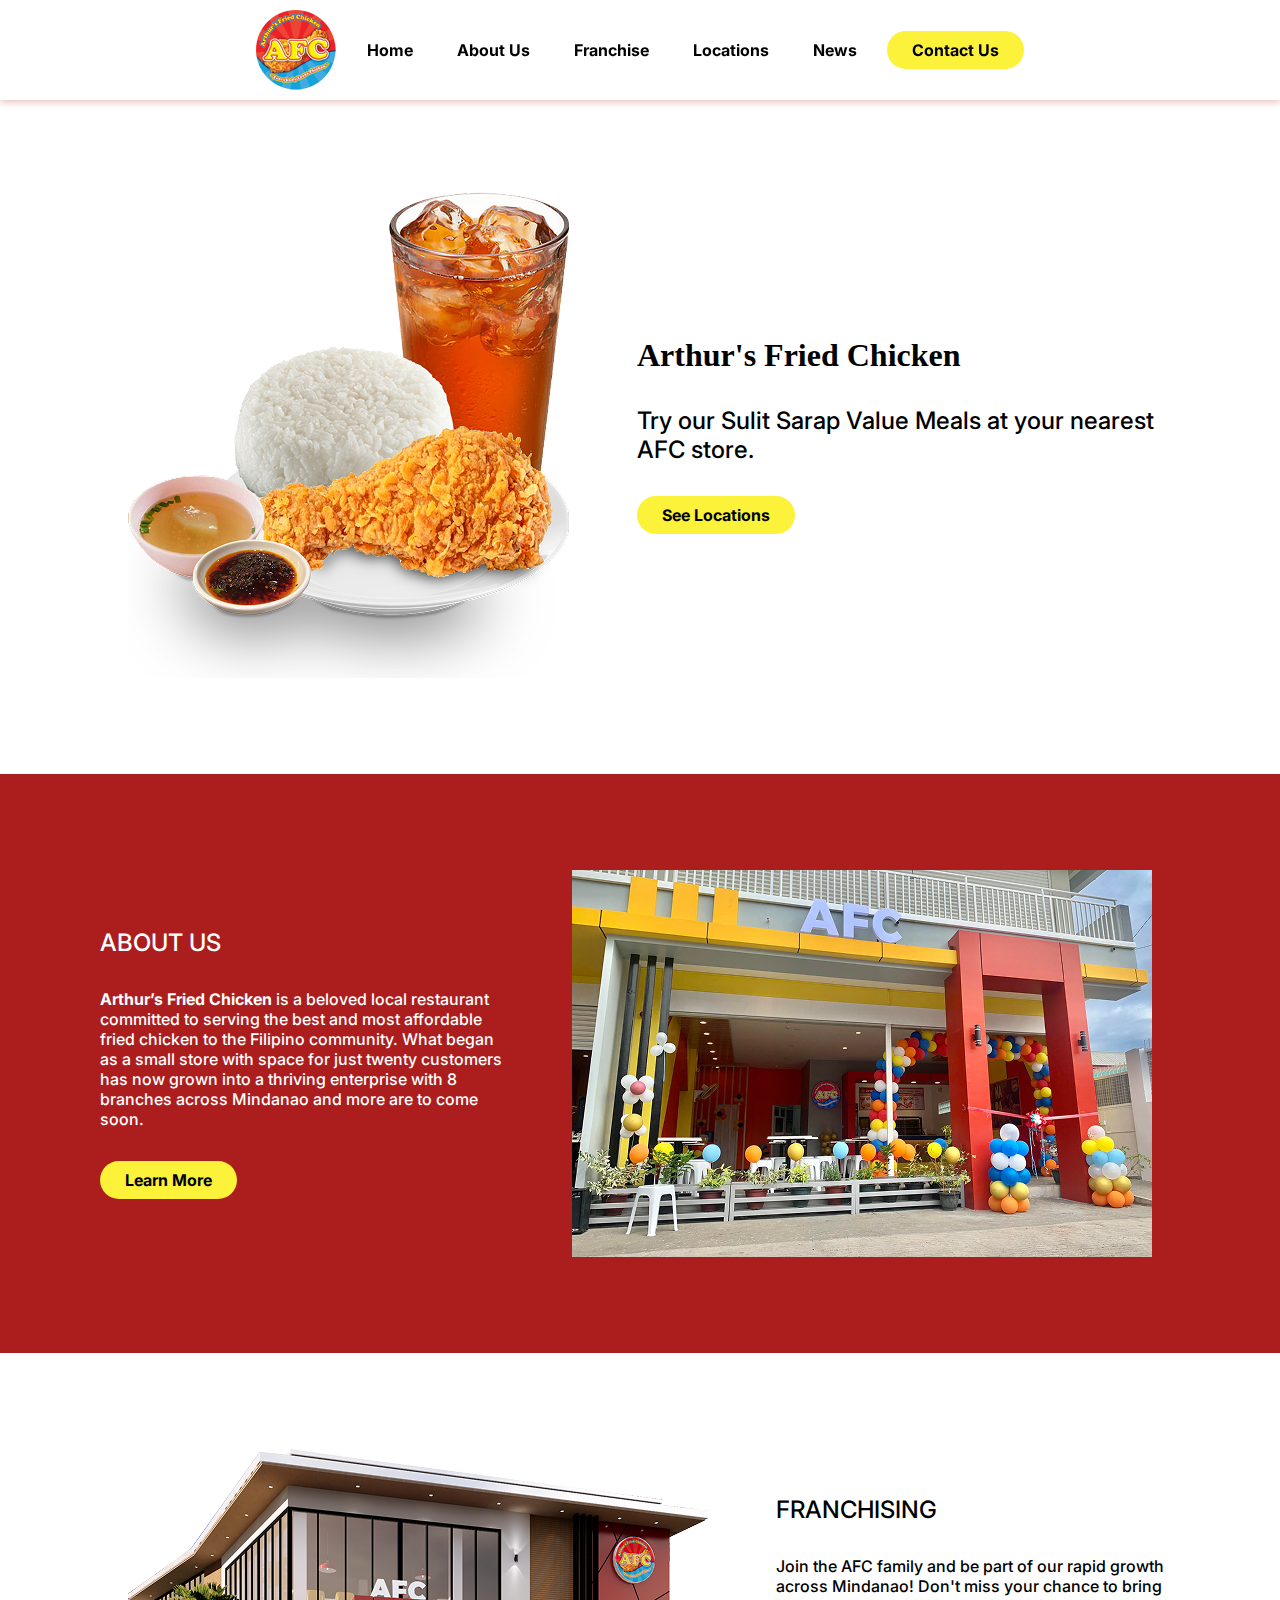
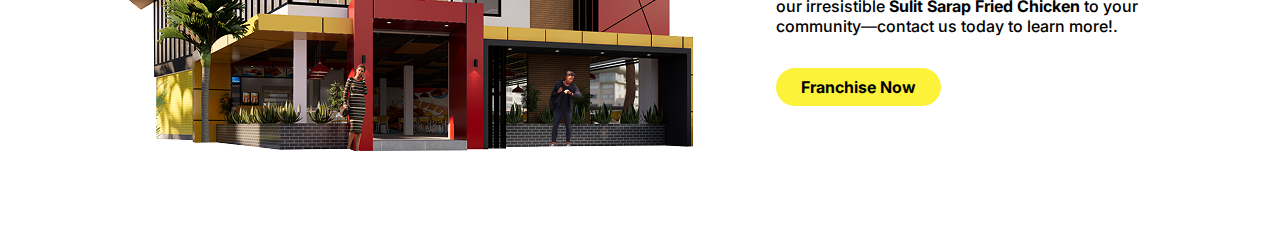
<file: index.html>
<!DOCTYPE html>
<html lang="en">
<head>
    <meta charset="UTF-8">
    <meta name="viewport" content="width=device-width, initial-scale=1.0">
    <title>Document</title>
    <link rel="stylesheet" href="style.css">
</head>

<body>
    <header id="navbar">

        <div class="navbar-main">
            <img class="logo" src="/images/afc-logo.png" alt="afc-logo">

            <nav class="navbar-links">
                <ul>
                    <li><a class="nav-links" href="">Home</a></li>
                    <li><a class="nav-links" href="">About Us</a></li>
                    <li><a class="nav-links" href="">Franchise</a></li>
                    <li><a class="nav-links" href="">Locations</a></li>
                    <li><a class="nav-links" href="">News</a></li>
                </ul>
            </nav>

            <a class="cta" href=""><button>Contact Us</button></a>  
        </div>
    </header>

    <!-- start of about us locations -->
    <section id="locations" class="container first-entry">
        <div class="white-bg">
            
            <img class="content-img" src="/images/vm-1.png" alt="afc-value-meal">
            

            <div class="text-left-side">
                <h1>Arthur's Fried Chicken</h1>
                <h2>Try our Sulit Sarap Value Meals at your nearest AFC store.</h2>
                <button>See Locations</button>
            </div>

        </div>
    </section>
    <!-- end of about us locations -->

    <!-- start of about us -->
    <section id="about-us" class="container">
        <div class="red-bg">
            
            
            <div class="text-left-side">
                <h2>ABOUT US</h2>
                <p><strong>Arthur’s Fried Chicken</strong> is a beloved local restaurant
                committed to serving the best and most affordable
                fried chicken to the Filipino community.
                What began as a small store with space for just
                twenty customers has now grown into a thriving
                enterprise with 8 branches across Mindanao
                and more are to come soon.</p>
                <button>Learn More</button>
            </div>
            <img class="content-img" src="/images/about-us.png" alt="afc-value-meal">
            
        </div>
    </section>
    <!-- end of about us -->

    <section id="franchising" class="container">
        <div class="white-bg">
            <img class="content-img" src="/images/new-store.png" alt="afc-value-meal">

            <div class="text-left-side">
                <h2>FRANCHISING</h2>
                <p>Join the AFC family and be part of our rapid
                growth across Mindanao! Don't miss your chance
                to bring our irresistible <strong>Sulit Sarap Fried Chicken</strong>
                to your community—contact us today to 
                learn more!.</p>
                <button>Franchise Now</button>
            </div>
        </div>
    </section>

</body>

</html>
</file>
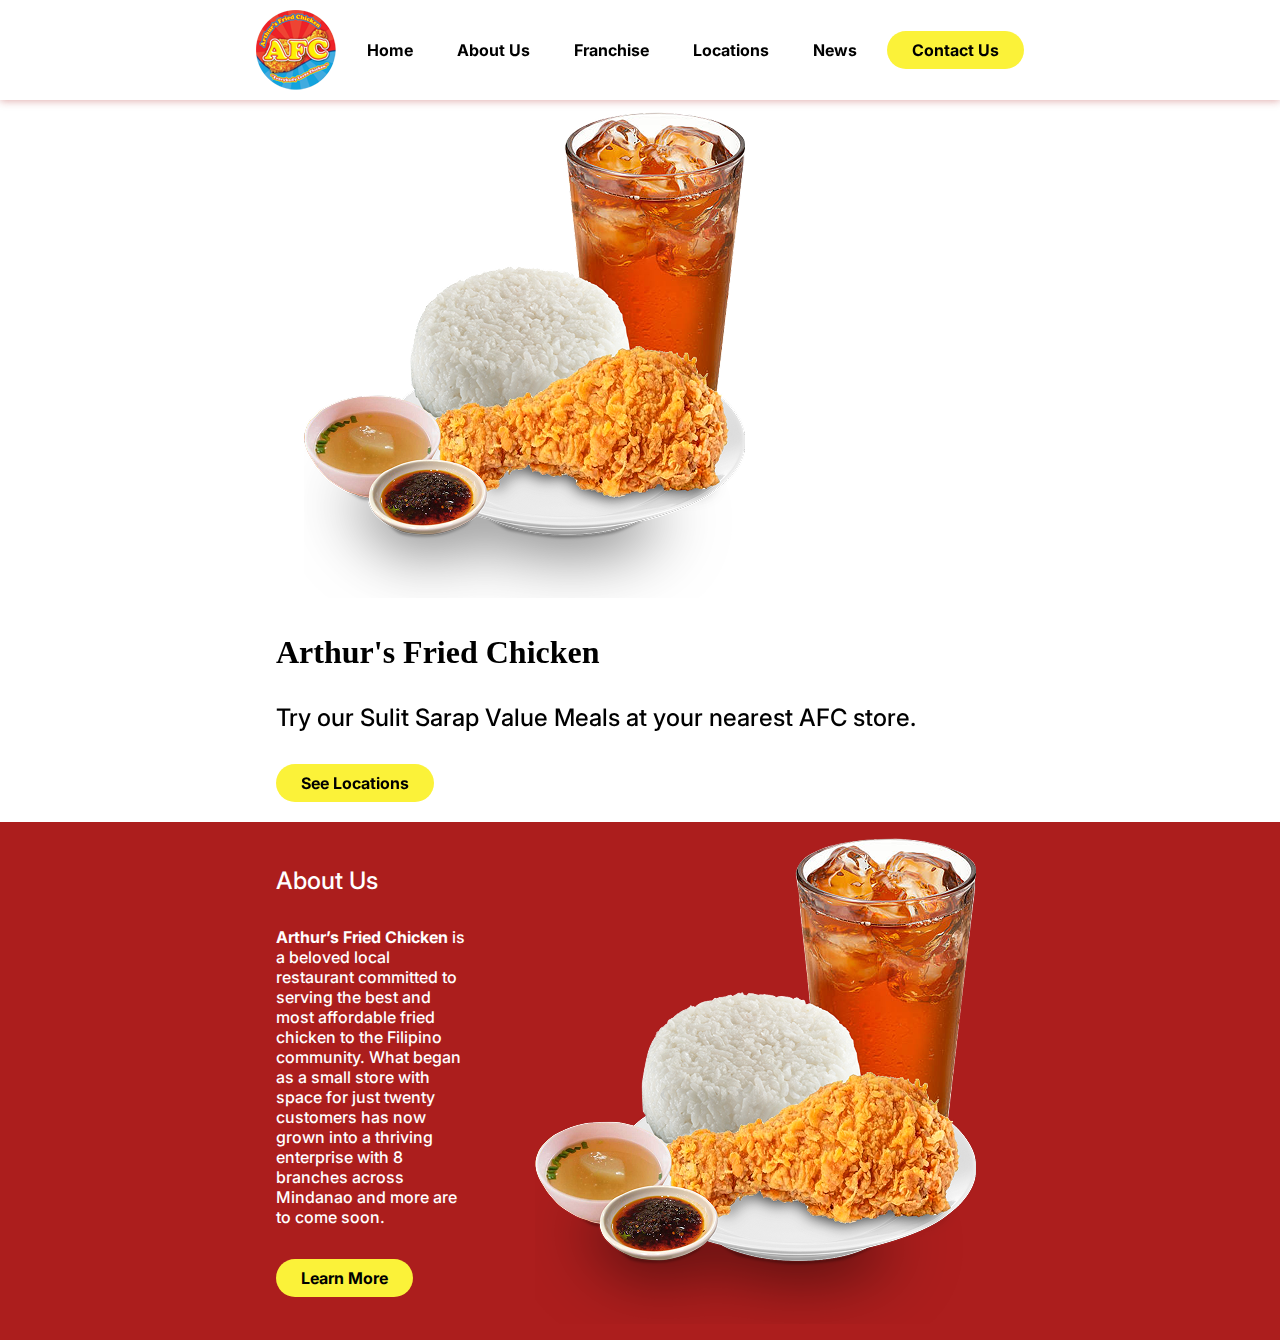
<file: flex.html>
<!DOCTYPE html>
<html lang="en">
<head>
    <meta charset="UTF-8">
    <meta name="viewport" content="width=device-width, initial-scale=1.0">
    <title>Document</title>
    <link rel="stylesheet" href="flex.css">
</head>

<body>
    <header id="navbar">

        <div class="navbar-main">
            <img class="logo" src="/images/afc-logo.png" alt="afc-logo">

            <nav class="navbar-links">
                <ul>
                    <li><a class="nav-links" href="">Home</a></li>
                    <li><a class="nav-links" href="">About Us</a></li>
                    <li><a class="nav-links" href="">Franchise</a></li>
                    <li><a class="nav-links" href="">Locations</a></li>
                    <li><a class="nav-links" href="">News</a></li>
                </ul>
            </nav>

            <a class="cta" href=""><button>Contact Us</button></a>  
        </div>
    </header>

    <!-- start of about us locations -->
    <section id="locations" class="container first-entry">
        <div class="white-bg">
            
            <img class="content-img" src="/images/vm-1.png" alt="afc-value-meal">
            

            <div class="text-left-side">
                <h1>Arthur's Fried Chicken</h1>
                <h2>Try our Sulit Sarap Value Meals at your nearest AFC store.</h2>
                <button>See Locations</button>
            </div>

        </div>
    </section>
    <!-- end of about us locations -->

    <section id="about-us" class="container">
        <div class="red-bg">
            
            
            <div class="text-left-side">
                <h2>About Us</h2>
                <p><strong>Arthur’s Fried Chicken</strong> is a beloved local restaurant
                committed to serving the best and most affordable
                fried chicken to the Filipino community.
                What began as a small store with space for just
                twenty customers has now grown into a thriving
                enterprise with 8 branches across Mindanao
                and more are to come soon.</p>
                <button>Learn More</button>
            </div>
            <img class="content-img" src="/images/vm-1.png" alt="afc-value-meal">
            
        </div>
    </section>


</body>

</html>
</file>
<file: style.css>
@import url('https://fonts.googleapis.com/css2?family=Inter:ital,opsz,wght@0,14..32,100..900;1,14..32,100..900&display=swap');

:root{
    --dark-red: #AC1E1D;
    --orange: #FF8A00;
}

*{
    box-sizing: border-box;
    margin: 0;
    padding: 0;
}



li,a,button{
    font-family: "Inter", sans-serif;
    font-weight: 700;
    font-size: 16px;
    color: black;
    text-decoration: none;
}

h2, p{
    font-family: "Inter", sans-serif;
    font-weight: 500;
}

#navbar{
    flex-wrap: nowrap;
    position: fixed;
    width: 100%;
    top: 0;
    left: 0;
    right: 0;
    z-index: 1000px;
    background: white;
}

.navbar-main{
    display: flex;
    justify-content: space-between;
    align-items: center;
    padding: 10px 20%;
    box-shadow: 0 1px 8px 0 rgba(172, 30, 30, 0.37);
    backdrop-filter: blur( 5px );
}

.logo{
    cursor: pointer;
}

.navbar-links{
    list-style-type: none;
}

.navbar-links li{
    display: inline-block;
    padding: 0px 20px;
}

.navbar-links li a{
    transition: all 0.3s ease 0s;
}

.navbar-links li a:hover{
    color: #AC1E1D;
}

button{
    padding: 9px 25px;
    background-color: rgba(251, 242, 57, 1);
    border: none;
    border-radius: 50px;
    cursor: pointer;
    transition: all 0.3s ease 0s;
    width: fit-content;
    
}

button:hover{
    color: white;
    background-color: var(--orange);
}


.container{
    width: 100%;
    margin: 0 auto;

}

.container.first-entry{
    margin-top: 6rem;
}

.white-bg, .red-bg{
    display: flex;
    justify-content: space-between;
    align-items: center;
    flex-direction: row;
    padding: min(5em, 20vw); /* smaller padding */
    
}

.red-bg{
    background-color: var(--dark-red);
    color: white;
}

.content-img{
    max-width: 100%;
    height: auto;
    margin: 1rem 3rem;
}

.text-left-side{
    display: flex;
    justify-content: space-between;
    flex-direction: column;
    gap: 2rem;
    padding: 20px;
    height: clamp(400px, auto, 800px);  
}


@media (max-width: 768px) {
    .white-bg, .red-bg {
        flex-direction: column;
        text-align: center;
        padding: 20px; /* consistent spacing */
    }

    .content-img {
        margin: 1rem auto; /* center images */
        max-width: 80%;
    }

    .text-left-side {
        height: auto; /* don’t force large heights */
        padding: 1rem;
        align-items: center;

    }
}
</file>
<file: flex.css>
@import url('https://fonts.googleapis.com/css2?family=Inter:ital,opsz,wght@0,14..32,100..900;1,14..32,100..900&display=swap');

:root{
    --dark-red: #AC1E1D;
    --orange: #FF8A00;
}

*{
    box-sizing: border-box;
    margin: 0;
    padding: 0;
}

li,a,button{
    font-family: "Inter", sans-serif;
    font-weight: 700;
    font-size: 16px;
    color: black;
    text-decoration: none;
}

h2, p{
    font-family: "Inter", sans-serif;
    font-weight: 500;
}

#navbar{
    flex-wrap: nowrap;
    position: fixed;
    width: 100%;
    top: 0;
    left: 0;
    right: 0;
    z-index: 1000px;
    background: white;
}

.navbar-main{
    display: flex;
    justify-content: space-between;
    align-items: center;
    padding: 10px 20%;
    box-shadow: 0 1px 8px 0 rgba(172, 30, 30, 0.37);
    backdrop-filter: blur( 5px );
}

.logo{
    cursor: pointer;
}

.navbar-links{
    list-style-type: none;
}

.navbar-links li{
    display: inline-block;
    padding: 0px 20px;
}

.navbar-links li a{
    transition: all 0.3s ease 0s;
}

.navbar-links li a:hover{
    color: #AC1E1D;
}

button{
    padding: 9px 25px;
    background-color: rgba(251, 242, 57, 1);
    border: none;
    border-radius: 50px;
    cursor: pointer;
    transition: all 0.3s ease 0s;
    margin-right: auto;
    
}

button:hover{
    /* color: #AC1E1D; */
    color: white;
    background-color: var(--orange);
}


.container{
    width: clamp(500px, 100%, 100%);

}

.container.first-entry{
    margin-top: 6rem;
}

.white-bg{
    position: relative;
    display: flex;
    justify-content: space-between;
    align-items: center;
    flex-wrap: wrap;
    padding: 0 20%;
}

.red-bg{
    display: flex;
    justify-content: space-between;
    align-items: center;
    padding: 0px 20%;
    margin-left: 0;
    background-color: var(--dark-red);
    color: white;
}

.content-img{
    margin: 1rem 3rem;
}

.text-left-side{
    display: flex;
    justify-content: space-between;
    flex-direction: column;
    gap: 2rem;
    padding: 20px;
    height: clamp(400px, auto, 800px);  
}
</file>
